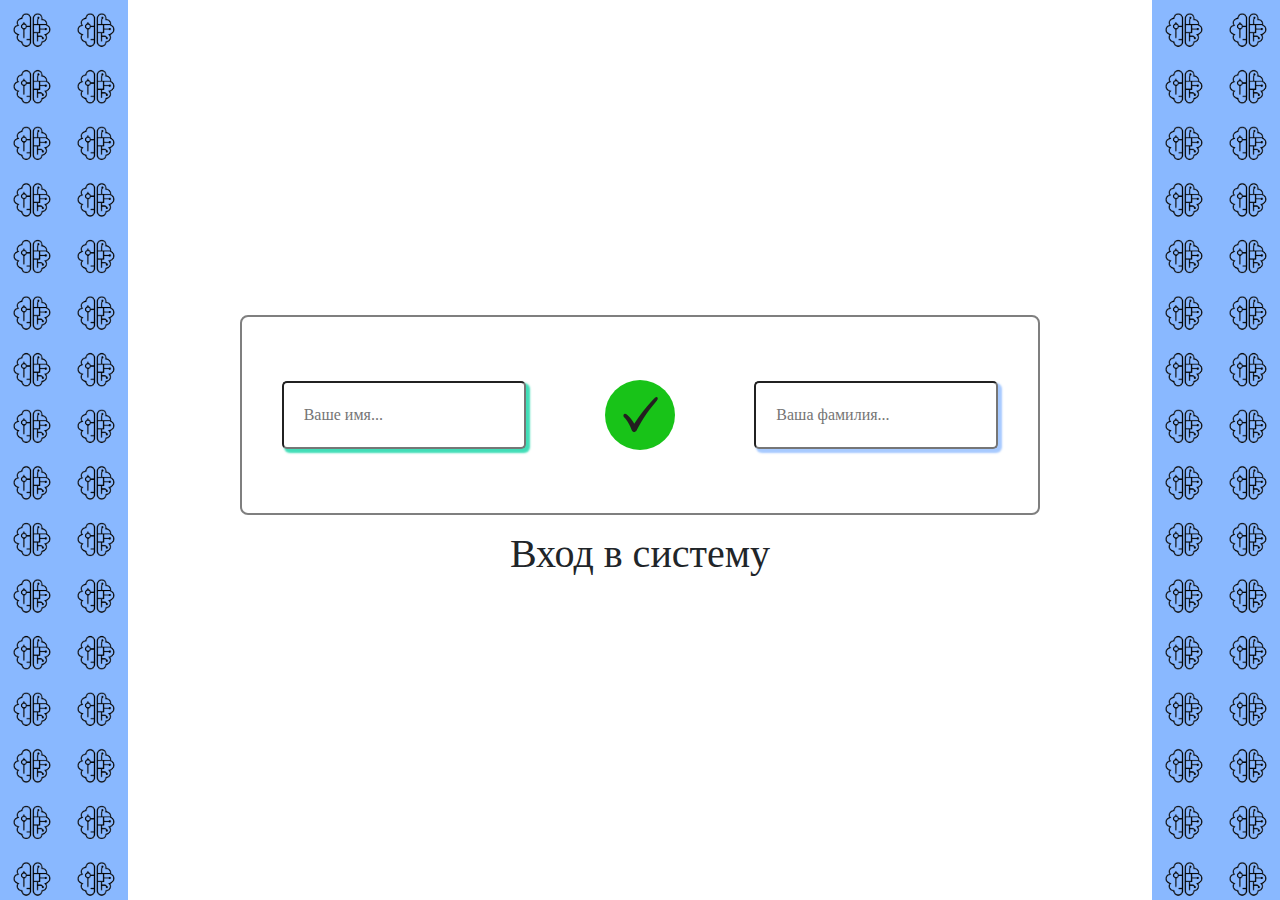
<file: index.html>
<!DOCTYPE html>
<html lang="en">

<head>
    <meta charset="UTF-8">
    <meta name="viewport" content="width=device-width, initial-scale=1.0">
    <title>Твой Рубикон</title>

    <link rel="stylesheet" href="./style.css">
    <link rel="stylesheet" href="./mobile.css">
    <link rel="favicon" type="image/x-icon" href="./img/favicon.ico">
    <link href="https://cdn.jsdelivr.net/npm/bootstrap@5.3.3/dist/css/bootstrap.min.css" rel="stylesheet"
        integrity="sha384-QWTKZyjpPEjISv5WaRU9OFeRpok6YctnYmDr5pNlyT2bRjXh0JMhjY6hW+ALEwIH" crossorigin="anonymous">
    <link rel="icon" type="image/x-icon" href="./img/favicon.ico">
</head>

<body>


    <div class="content">
        <div class="sideGlideL"></div>
        <div class="menu">
            <form class="sing-in">

                <input id="inputN" class="name" placeholder="Ваше имя..." type="text">
                <div onclick="SingUp()" class="circle">
                    <img class="verifed" src="./img/verify.png" alt="">
                </div>
                <input id="inputSN" class="surname" placeholder="Ваша фамилия..." type="text">

            </form>

            <h1 class="sing-in-txt">Вход в систему</h1>
            
        </div>

        <div class="sideGlideR"></div>

    </div>

    <script src="https://cdn.jsdelivr.net/npm/@popperjs/core@2.11.8/dist/umd/popper.min.js"
        integrity="sha384-I7E8VVD/ismYTF4hNIPjVp/Zjvgyol6VFvRkX/vR+Vc4jQkC+hVqc2pM8ODewa9r"
        crossorigin="anonymous"></script>
    <script src="https://cdn.jsdelivr.net/npm/bootstrap@5.3.3/dist/js/bootstrap.min.js"
        integrity="sha384-0pUGZvbkm6XF6gxjEnlmuGrJXVbNuzT9qBBavbLwCsOGabYfZo0T0to5eqruptLy"
        crossorigin="anonymous"></script>
    <script src="https://cdn.jsdelivr.net/npm/bootstrap@5.3.3/dist/js/bootstrap.bundle.min.js"
        integrity="sha384-YvpcrYf0tY3lHB60NNkmXc5s9fDVZLESaAA55NDzOxhy9GkcIdslK1eN7N6jIeHz"
        crossorigin="anonymous"></script>
    <script src="./index.js"></script>
</body>

</html>
</file>
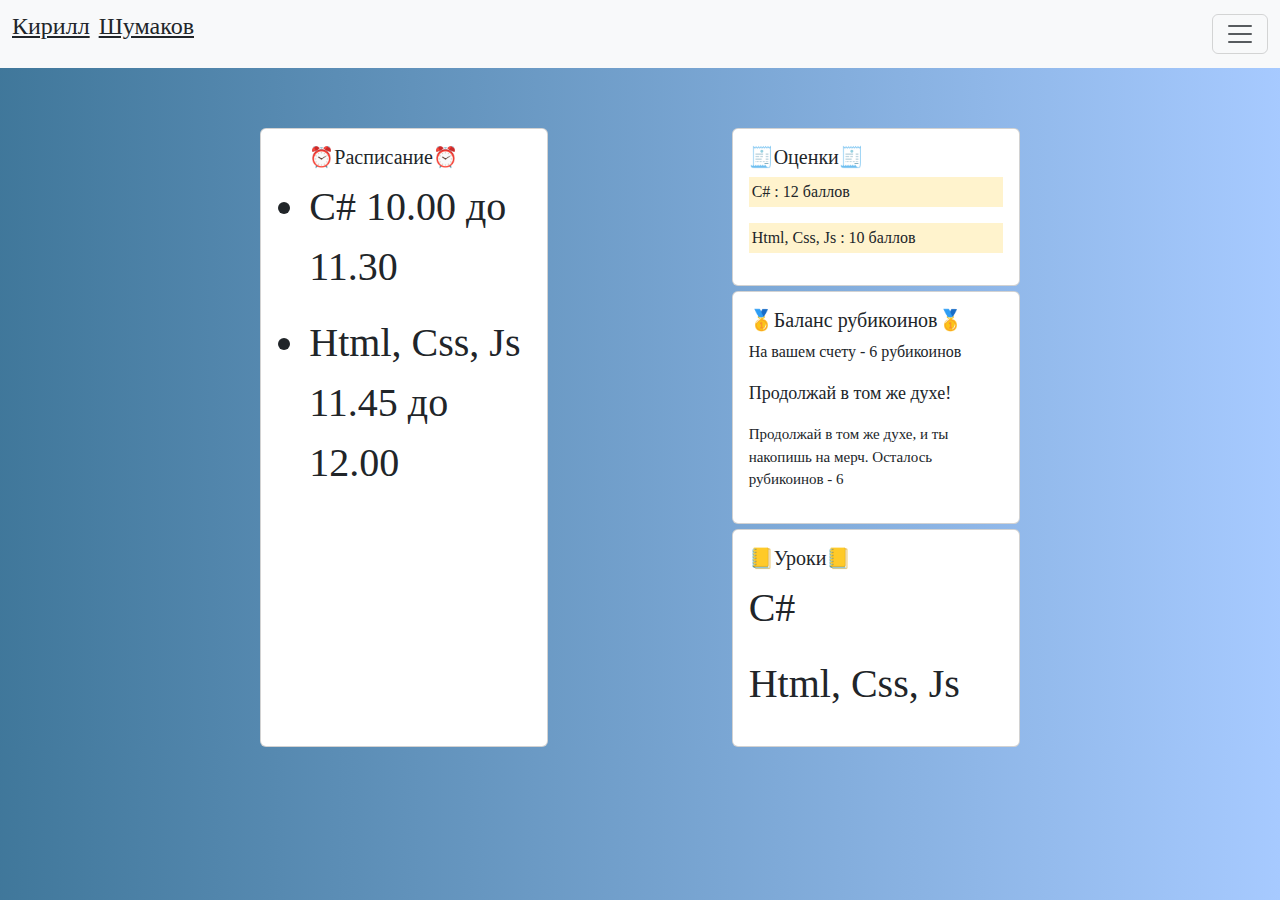
<file: diary.html>
<!DOCTYPE html>
<html lang="en">

<head>
    <meta charset="UTF-8">
    <meta name="viewport" content="width=device-width, initial-scale=1.0">
    <title>Твой дневник</title>
    <link rel="stylesheet" href="./style.css">
    <link rel="stylesheet" href="./mobile.css">
    <link href="https://cdn.jsdelivr.net/npm/bootstrap@5.3.3/dist/css/bootstrap.min.css" rel="stylesheet"
        integrity="sha384-QWTKZyjpPEjISv5WaRU9OFeRpok6YctnYmDr5pNlyT2bRjXh0JMhjY6hW+ALEwIH" crossorigin="anonymous">
    <link rel="icon" type="image/x-icon" href="./img/favicon.ico">
</head>

<body class="bd">

    <header>
        <nav class="navbar bg-light" aria-label="Light offcanvas navbar">
            <div class="container-fluid">
                <div>
                    <p id="name" class="nameD"></p>
                    <p id="surname" class="surnameD"></p>
                </div>
                <button class="navbar-toggler" type="button" data-bs-toggle="offcanvas"
                    data-bs-target="#offcanvasNavbarLight" aria-controls="offcanvasNavbarLight">
                    <span class="navbar-toggler-icon"></span>
                </button>
                <div class="offcanvas offcanvas-end" tabindex="-1" id="offcanvasNavbarLight"
                    aria-labelledby="offcanvasNavbarLightLabel">
                    <div class="offcanvas-header">
                        <h5>Твой дневник | Рубикон</h5>
                        <button type="button" class="btn-close" data-bs-dismiss="offcanvas" aria-label="Close"></button>
                    </div>
                    <div class="offcanvas-body">

                        <div class="avatar"></div>

                        <ul class="navbar-nav justify-content-end flex-grow-1 pe-3">
                            <li class="nav-item">
                                <a class="nav-link disabled">Личный кабинет</a>
                            </li>
                            <li class="nav-item">
                                <a class="nav-link disabled">Посещаемость</a>
                            </li>
                            <li class="nav-item">
                                <a class="nav-link disabled">Уроки</a>
                            </li>
                            <li class="nav-item">
                                <a class="nav-link disabled">Баланс рубикоинов</a>
                            </li>
                            <li class="nav-item">
                                <a class="nav-link disabled">Оценки</a>
                            </li>
                            <li class="nav-item">
                                <a class="nav-link disabled">Расписание</a>
                            </li>
                            <li class="nav-item">
                                <a class="nav-link" href="./index.html">❌Выход❌</a>
                            </li>
                        </ul>

                        <img class="logoOfGham" src="./img/logo.png" alt="">
                    </div>
                </div>
            </div>
        </nav>
    </header>
    <main>
        <div class="container gr">
            <div class="card card0" style="width: 18rem;">
                <div class="card-body">
                    <h5 class="card-title">🧾Оценки🧾</h5>
                    <p class="mark" id="eng0"></p>
                    <p class="mark" id="eng1"></p>
                </div>
            </div>

            <div class="card card1" style="width: 18rem;">
                <div class="card-body">
                    <h5 class="card-title">🥇Баланс рубикоинов🥇</h5>
                    <p id="balance"></p>
                    <p class="sup">Продолжай в том же духе!</p>
                    <p id="dream"></p>
                </div>
            </div>

            <div class="card card2" style="width: 18rem;">
                <div class="card-body">
                    <h5 class="card-title">📒Уроки📒</h5>
                    <p id="en0"></p>
                    <p id="en1"></p>
                </div>
            </div>

            <div class="card card3" style="width: 18rem;">
                <div class="card-body">
                    <ul>
                        <h5 class="card-title">⏰Расписание⏰</h5>
                        <li>
                            <p id="enn0"></p>
                        </li>
                        <li>
                            <p id="enn1"></p>
                        </li>
                    </ul>
                </div>
            </div>
        </div>
    </main>
    <script src="https://cdn.jsdelivr.net/npm/@popperjs/core@2.11.8/dist/umd/popper.min.js"
        integrity="sha384-I7E8VVD/ismYTF4hNIPjVp/Zjvgyol6VFvRkX/vR+Vc4jQkC+hVqc2pM8ODewa9r"
        crossorigin="anonymous"></script>
    <script src="https://cdn.jsdelivr.net/npm/bootstrap@5.3.3/dist/js/bootstrap.min.js"
        integrity="sha384-0pUGZvbkm6XF6gxjEnlmuGrJXVbNuzT9qBBavbLwCsOGabYfZo0T0to5eqruptLy"
        crossorigin="anonymous"></script>
    <script src="https://cdn.jsdelivr.net/npm/bootstrap@5.3.3/dist/js/bootstrap.bundle.min.js"
        integrity="sha384-YvpcrYf0tY3lHB60NNkmXc5s9fDVZLESaAA55NDzOxhy9GkcIdslK1eN7N6jIeHz"
        crossorigin="anonymous"></script>

    <script src="./index.js"></script>
</body>

</html>
</file>
<file: style.css>
* {
  margin: 0;
  padding: 0;
  font-family: "Rubik";
}

@import url('https://fonts.googleapis.com/css2?family=Rubik:ital,wght@0,300..900;1,300..900&display=swap');

p {
  font-size: 40px;
}

li::marker {
  font-size: 40px;
}

@keyframes loader-spin {
  0% {
      transform: rotate(0deg);
  }

  100% {
      transform: rotate(360deg);
  }
}

@keyframes checkmark {
  0% {
      width: 50px;
      height: 50px;
      opacity: 100%;
  }

  50% {
      width: 25px;
      height: 25px;
      opacity: 50%;
  }

  100% {
      width: 50px;
      height: 50px;
      opacity: 100%;
  }
}

/* body {
  overflow: hidden;

} */

.content {
  display: flex;
}

.menu {
  width: 80%;
  height: 100vh;
  background-color: rgb(255, 255, 255);
  display: flex;
  align-items: center;
  flex-direction: column;
  justify-content: center;
}

.sideGlideR {
  width: 10%;
  height: 100vh;
  background-color: rgb(137, 184, 255);
  background-image: url(./img/logo.png);
  background-size: 40%;
}

.sideGlideL {
  width: 10%;
  height: 100vh;
  background-color: rgb(137, 184, 255);
  background-image: url(./img/logo.png);
  background-size: 40%;
}


.sing-in {
  border: 2px solid rgba(0, 0, 0, 0.5);
  width: 800px;
  height: 200px;
  border-radius: 0.5em;
  display: flex;
  align-items: center;
  justify-content: space-around;
}

.name {
  padding: 20px;
  border-radius: 5px;
  box-shadow: 3px 3px 2px 1px rgba(2, 209, 159, 75%);
}

.surname {
  padding: 20px;
  border-radius: 5px;
  box-shadow: 3px 3px 2px 1px rgba(137, 184, 255, 75%);
}

.red {
  border: 2px solid rgb(255, 0, 0);
  box-shadow: 3px 3px 2px 1px rgba(255, 0, 0, 75%);
}

.circle {
  background-color: rgb(24, 195, 24);
  border-radius: 45em;
  width: 70px;
  height: 70px;
  cursor: pointer;
}

.verifed {
  width: 50px;
  height: 50px;
  margin-left: 10px;
  margin-top: 10px;
  cursor: pointer;
}

.circle:hover {
  animation-name: loader-spin;
  animation-duration: 1s;
}

.sing-in-txt {
  text-align: center;
  margin-top: 15px;
}

/* DIARY */
.bd{
  background: rgb(0,74,121);
  background: linear-gradient(90deg, rgba(0,74,121,0.75) 0%, rgba(137,184,255,0.75) 100%);  
}

.avatar {
  width: 170px;
  height: 170px;
  border-radius: 3em;
  background-color: rgb(255, 255, 255);
  border: 2px solid rgba(0, 0, 0, 85%);
  margin: 0 auto;
  background-image: url(./img/avatar.png);
  background-size: 100%;
  background-repeat: no-repeat;
}

.nameD {
  font-size: 24px;
  text-decoration: underline;
  display: inline-block;
}

.surnameD {
  font-size: 24px;
  text-decoration: underline;
  display: inline-block;
  margin-left: 5px;
}

.contentDR {
  display: flex;
  align-items: flex-end;
}

.less {
  position: relative;
  left: -115px;
}

.lessons {
  margin-bottom: 10px;
  text-decoration: underline;

}

.disc {
  margin-top: 10px;
}

.time {
  position: relative;
  left: 95px;
}

.times {
  margin-top: 10px;
  text-decoration: underline;
}

.markHolder {
  width: 330px;
  height: 50px;
}

.mark {
  font-size: 16px;
}

#balance {
  font-size: 16px;
}

.sup {
  font-size: 18px;
}

#dream {
  font-size: 15px;
}

.offcanvas-backdrop.show {
  opacity: 0 !important;
}

.gr {
  display: grid;
  grid-template-areas: "a d""a c""a b";
  gap: 5px;
  justify-items: center;
  justify-content: space-evenly;
  margin-top: 60px;
}

.card3 {
  grid-area: a;
}

.card2 {
  grid-area: b;
}

.card1 {
  grid-area: c;
}

.card0 {
  grid-area: d;
}

.logoOfGham {
  position: absolute;
  bottom: 0;
  right: 50%;
  transform: translate(50%);
  height: 100px;
}
</file>
<file: mobile.css>
/* @media screen and (max-width: 767px) {
    
    
} */

@media screen and (max-width: 1023px) {
    .sing-in {
        width: 600px;
        height: 250px;
        flex-direction: column;
        justify-content: space-evenly;
    }
    
}

@media screen and (max-width: 767px) {
    .sing-in {
        width: 310px;
    }
    .gr {
        grid-template-areas: "a""b""c""d";
        margin-top: 10px;
    }
    .sideGlideL{
        background-size: 100% !important;
    }
    .sideGlideR{
        background-size: 100% !important;
    }
}

@media screen and (max-width: 424px) {
    .sing-in {
        width: 260px;
    }
}

@media screen and (max-width: 374px) {
    .sing-in {
        border: none;
    }
    .sideGlideL{
        background-size: 100%;
    }
    .sideGlideR{
        background-size: 100%;
    }
}

@media screen and (max-width: 1339px){
    .sideGlideL{
        background-size: 50%;
    }
    .sideGlideR{
        background-size: 50%;
    }
}
</file>
